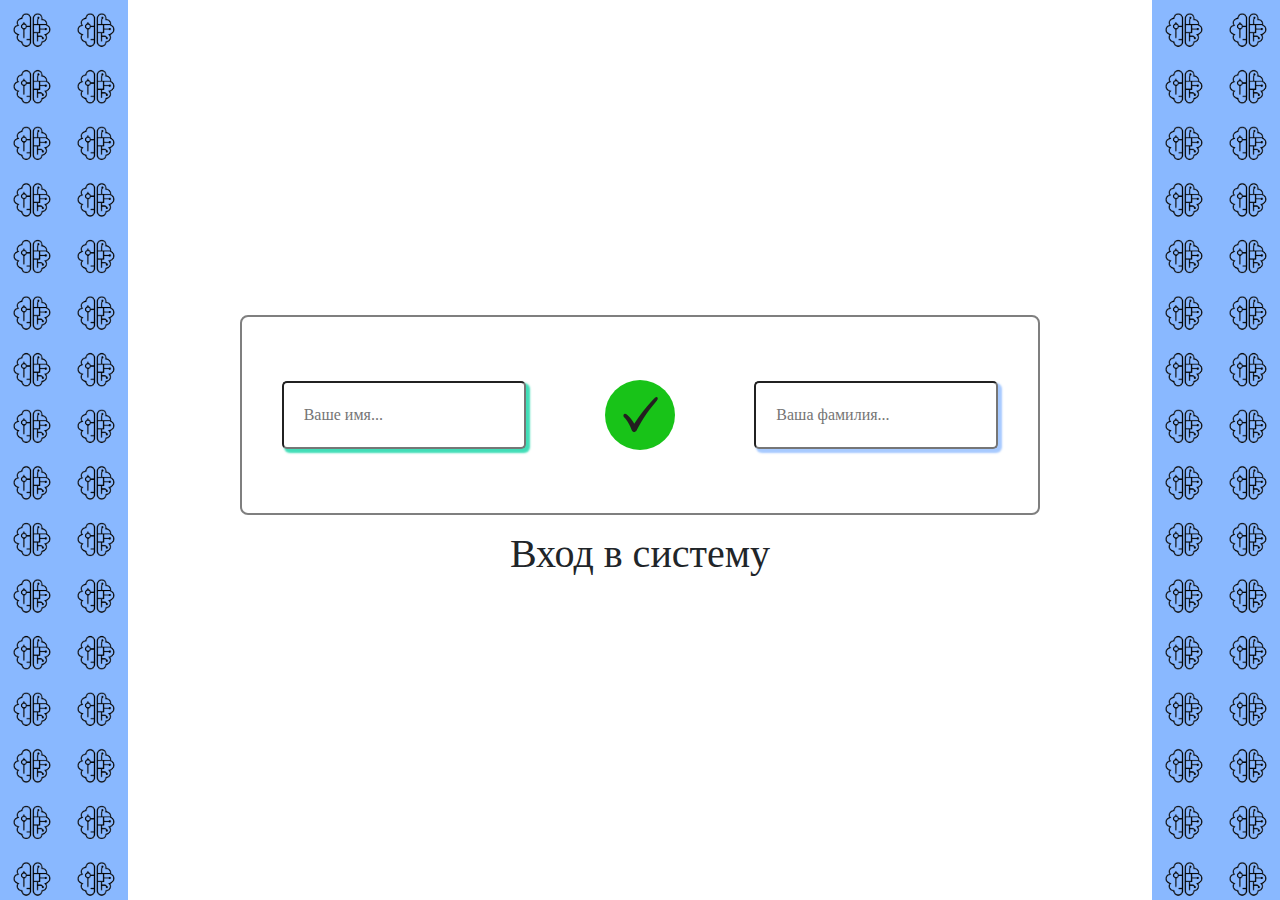
<file: index.html>
<!DOCTYPE html>
<html lang="en">

<head>
    <meta charset="UTF-8">
    <meta name="viewport" content="width=device-width, initial-scale=1.0">
    <title>Твой Рубикон</title>

    <link rel="stylesheet" href="./style.css">
    <link rel="stylesheet" href="./mobile.css">
    <link rel="favicon" type="image/x-icon" href="./img/favicon.ico">
    <link href="https://cdn.jsdelivr.net/npm/bootstrap@5.3.3/dist/css/bootstrap.min.css" rel="stylesheet"
        integrity="sha384-QWTKZyjpPEjISv5WaRU9OFeRpok6YctnYmDr5pNlyT2bRjXh0JMhjY6hW+ALEwIH" crossorigin="anonymous">
    <link rel="icon" type="image/x-icon" href="./img/favicon.ico">
</head>

<body>


    <div class="content">
        <div class="sideGlideL"></div>
        <div class="menu">
            <form class="sing-in">

                <input id="inputN" class="name" placeholder="Ваше имя..." type="text">
                <div onclick="SingUp()" class="circle">
                    <img class="verifed" src="./img/verify.png" alt="">
                </div>
                <input id="inputSN" class="surname" placeholder="Ваша фамилия..." type="text">

            </form>

            <h1 class="sing-in-txt">Вход в систему</h1>
            
        </div>

        <div class="sideGlideR"></div>

    </div>

    <script src="https://cdn.jsdelivr.net/npm/@popperjs/core@2.11.8/dist/umd/popper.min.js"
        integrity="sha384-I7E8VVD/ismYTF4hNIPjVp/Zjvgyol6VFvRkX/vR+Vc4jQkC+hVqc2pM8ODewa9r"
        crossorigin="anonymous"></script>
    <script src="https://cdn.jsdelivr.net/npm/bootstrap@5.3.3/dist/js/bootstrap.min.js"
        integrity="sha384-0pUGZvbkm6XF6gxjEnlmuGrJXVbNuzT9qBBavbLwCsOGabYfZo0T0to5eqruptLy"
        crossorigin="anonymous"></script>
    <script src="https://cdn.jsdelivr.net/npm/bootstrap@5.3.3/dist/js/bootstrap.bundle.min.js"
        integrity="sha384-YvpcrYf0tY3lHB60NNkmXc5s9fDVZLESaAA55NDzOxhy9GkcIdslK1eN7N6jIeHz"
        crossorigin="anonymous"></script>
    <script src="./index.js"></script>
</body>

</html>
</file>
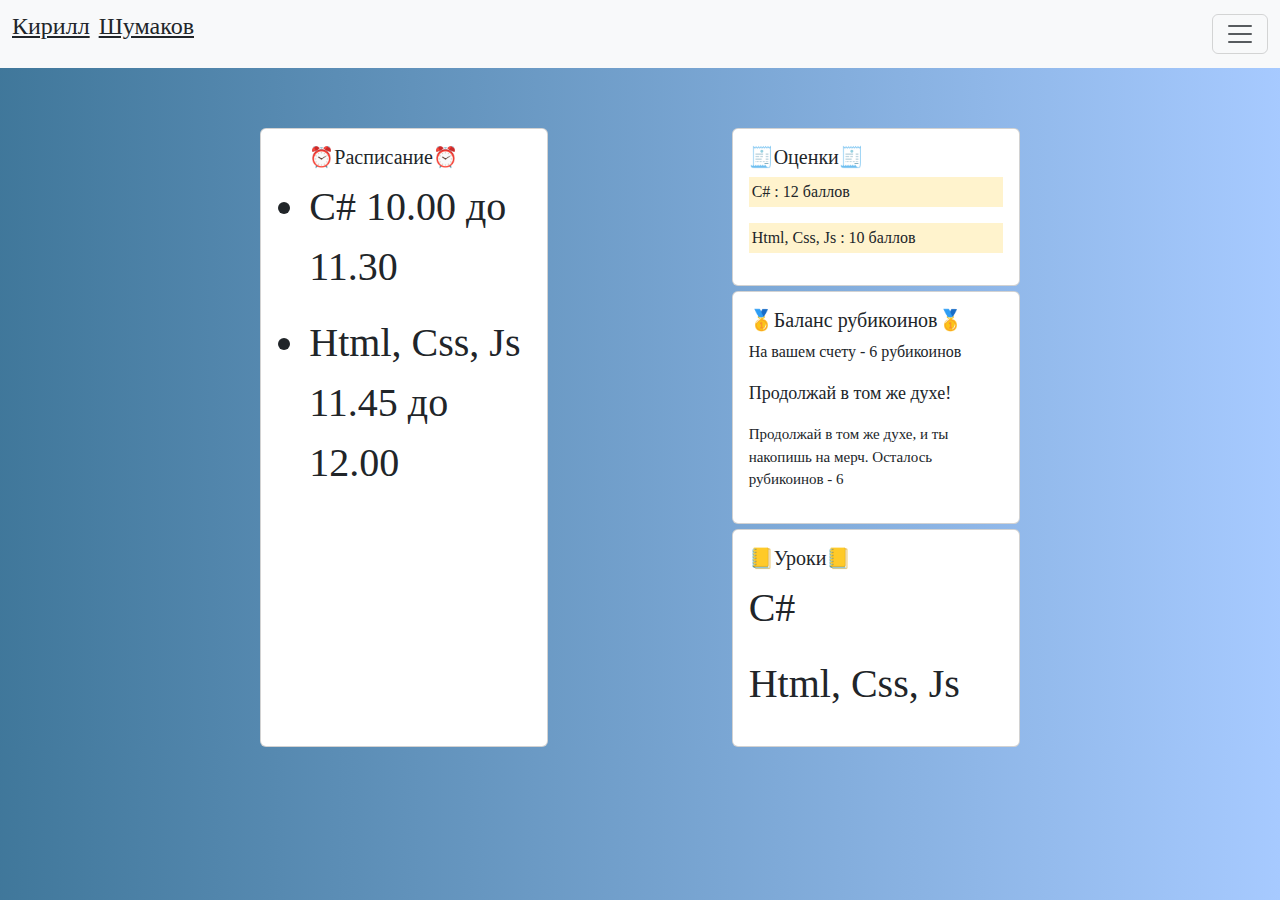
<file: diary.html>
<!DOCTYPE html>
<html lang="en">

<head>
    <meta charset="UTF-8">
    <meta name="viewport" content="width=device-width, initial-scale=1.0">
    <title>Твой дневник</title>
    <link rel="stylesheet" href="./style.css">
    <link rel="stylesheet" href="./mobile.css">
    <link href="https://cdn.jsdelivr.net/npm/bootstrap@5.3.3/dist/css/bootstrap.min.css" rel="stylesheet"
        integrity="sha384-QWTKZyjpPEjISv5WaRU9OFeRpok6YctnYmDr5pNlyT2bRjXh0JMhjY6hW+ALEwIH" crossorigin="anonymous">
    <link rel="icon" type="image/x-icon" href="./img/favicon.ico">
</head>

<body class="bd">

    <header>
        <nav class="navbar bg-light" aria-label="Light offcanvas navbar">
            <div class="container-fluid">
                <div>
                    <p id="name" class="nameD"></p>
                    <p id="surname" class="surnameD"></p>
                </div>
                <button class="navbar-toggler" type="button" data-bs-toggle="offcanvas"
                    data-bs-target="#offcanvasNavbarLight" aria-controls="offcanvasNavbarLight">
                    <span class="navbar-toggler-icon"></span>
                </button>
                <div class="offcanvas offcanvas-end" tabindex="-1" id="offcanvasNavbarLight"
                    aria-labelledby="offcanvasNavbarLightLabel">
                    <div class="offcanvas-header">
                        <h5>Твой дневник | Рубикон</h5>
                        <button type="button" class="btn-close" data-bs-dismiss="offcanvas" aria-label="Close"></button>
                    </div>
                    <div class="offcanvas-body">

                        <div class="avatar"></div>

                        <ul class="navbar-nav justify-content-end flex-grow-1 pe-3">
                            <li class="nav-item">
                                <a class="nav-link disabled">Личный кабинет</a>
                            </li>
                            <li class="nav-item">
                                <a class="nav-link disabled">Посещаемость</a>
                            </li>
                            <li class="nav-item">
                                <a class="nav-link disabled">Уроки</a>
                            </li>
                            <li class="nav-item">
                                <a class="nav-link disabled">Баланс рубикоинов</a>
                            </li>
                            <li class="nav-item">
                                <a class="nav-link disabled">Оценки</a>
                            </li>
                            <li class="nav-item">
                                <a class="nav-link disabled">Расписание</a>
                            </li>
                            <li class="nav-item">
                                <a class="nav-link" href="./index.html">❌Выход❌</a>
                            </li>
                        </ul>

                        <img class="logoOfGham" src="./img/logo.png" alt="">
                    </div>
                </div>
            </div>
        </nav>
    </header>
    <main>
        <div class="container gr">
            <div class="card card0" style="width: 18rem;">
                <div class="card-body">
                    <h5 class="card-title">🧾Оценки🧾</h5>
                    <p class="mark" id="eng0"></p>
                    <p class="mark" id="eng1"></p>
                </div>
            </div>

            <div class="card card1" style="width: 18rem;">
                <div class="card-body">
                    <h5 class="card-title">🥇Баланс рубикоинов🥇</h5>
                    <p id="balance"></p>
                    <p class="sup">Продолжай в том же духе!</p>
                    <p id="dream"></p>
                </div>
            </div>

            <div class="card card2" style="width: 18rem;">
                <div class="card-body">
                    <h5 class="card-title">📒Уроки📒</h5>
                    <p id="en0"></p>
                    <p id="en1"></p>
                </div>
            </div>

            <div class="card card3" style="width: 18rem;">
                <div class="card-body">
                    <ul>
                        <h5 class="card-title">⏰Расписание⏰</h5>
                        <li>
                            <p id="enn0"></p>
                        </li>
                        <li>
                            <p id="enn1"></p>
                        </li>
                    </ul>
                </div>
            </div>
        </div>
    </main>
    <script src="https://cdn.jsdelivr.net/npm/@popperjs/core@2.11.8/dist/umd/popper.min.js"
        integrity="sha384-I7E8VVD/ismYTF4hNIPjVp/Zjvgyol6VFvRkX/vR+Vc4jQkC+hVqc2pM8ODewa9r"
        crossorigin="anonymous"></script>
    <script src="https://cdn.jsdelivr.net/npm/bootstrap@5.3.3/dist/js/bootstrap.min.js"
        integrity="sha384-0pUGZvbkm6XF6gxjEnlmuGrJXVbNuzT9qBBavbLwCsOGabYfZo0T0to5eqruptLy"
        crossorigin="anonymous"></script>
    <script src="https://cdn.jsdelivr.net/npm/bootstrap@5.3.3/dist/js/bootstrap.bundle.min.js"
        integrity="sha384-YvpcrYf0tY3lHB60NNkmXc5s9fDVZLESaAA55NDzOxhy9GkcIdslK1eN7N6jIeHz"
        crossorigin="anonymous"></script>

    <script src="./index.js"></script>
</body>

</html>
</file>
<file: style.css>
* {
  margin: 0;
  padding: 0;
  font-family: "Rubik";
}

@import url('https://fonts.googleapis.com/css2?family=Rubik:ital,wght@0,300..900;1,300..900&display=swap');

p {
  font-size: 40px;
}

li::marker {
  font-size: 40px;
}

@keyframes loader-spin {
  0% {
      transform: rotate(0deg);
  }

  100% {
      transform: rotate(360deg);
  }
}

@keyframes checkmark {
  0% {
      width: 50px;
      height: 50px;
      opacity: 100%;
  }

  50% {
      width: 25px;
      height: 25px;
      opacity: 50%;
  }

  100% {
      width: 50px;
      height: 50px;
      opacity: 100%;
  }
}

/* body {
  overflow: hidden;

} */

.content {
  display: flex;
}

.menu {
  width: 80%;
  height: 100vh;
  background-color: rgb(255, 255, 255);
  display: flex;
  align-items: center;
  flex-direction: column;
  justify-content: center;
}

.sideGlideR {
  width: 10%;
  height: 100vh;
  background-color: rgb(137, 184, 255);
  background-image: url(./img/logo.png);
  background-size: 40%;
}

.sideGlideL {
  width: 10%;
  height: 100vh;
  background-color: rgb(137, 184, 255);
  background-image: url(./img/logo.png);
  background-size: 40%;
}


.sing-in {
  border: 2px solid rgba(0, 0, 0, 0.5);
  width: 800px;
  height: 200px;
  border-radius: 0.5em;
  display: flex;
  align-items: center;
  justify-content: space-around;
}

.name {
  padding: 20px;
  border-radius: 5px;
  box-shadow: 3px 3px 2px 1px rgba(2, 209, 159, 75%);
}

.surname {
  padding: 20px;
  border-radius: 5px;
  box-shadow: 3px 3px 2px 1px rgba(137, 184, 255, 75%);
}

.red {
  border: 2px solid rgb(255, 0, 0);
  box-shadow: 3px 3px 2px 1px rgba(255, 0, 0, 75%);
}

.circle {
  background-color: rgb(24, 195, 24);
  border-radius: 45em;
  width: 70px;
  height: 70px;
  cursor: pointer;
}

.verifed {
  width: 50px;
  height: 50px;
  margin-left: 10px;
  margin-top: 10px;
  cursor: pointer;
}

.circle:hover {
  animation-name: loader-spin;
  animation-duration: 1s;
}

.sing-in-txt {
  text-align: center;
  margin-top: 15px;
}

/* DIARY */
.bd{
  background: rgb(0,74,121);
  background: linear-gradient(90deg, rgba(0,74,121,0.75) 0%, rgba(137,184,255,0.75) 100%);  
}

.avatar {
  width: 170px;
  height: 170px;
  border-radius: 3em;
  background-color: rgb(255, 255, 255);
  border: 2px solid rgba(0, 0, 0, 85%);
  margin: 0 auto;
  background-image: url(./img/avatar.png);
  background-size: 100%;
  background-repeat: no-repeat;
}

.nameD {
  font-size: 24px;
  text-decoration: underline;
  display: inline-block;
}

.surnameD {
  font-size: 24px;
  text-decoration: underline;
  display: inline-block;
  margin-left: 5px;
}

.contentDR {
  display: flex;
  align-items: flex-end;
}

.less {
  position: relative;
  left: -115px;
}

.lessons {
  margin-bottom: 10px;
  text-decoration: underline;

}

.disc {
  margin-top: 10px;
}

.time {
  position: relative;
  left: 95px;
}

.times {
  margin-top: 10px;
  text-decoration: underline;
}

.markHolder {
  width: 330px;
  height: 50px;
}

.mark {
  font-size: 16px;
}

#balance {
  font-size: 16px;
}

.sup {
  font-size: 18px;
}

#dream {
  font-size: 15px;
}

.offcanvas-backdrop.show {
  opacity: 0 !important;
}

.gr {
  display: grid;
  grid-template-areas: "a d""a c""a b";
  gap: 5px;
  justify-items: center;
  justify-content: space-evenly;
  margin-top: 60px;
}

.card3 {
  grid-area: a;
}

.card2 {
  grid-area: b;
}

.card1 {
  grid-area: c;
}

.card0 {
  grid-area: d;
}

.logoOfGham {
  position: absolute;
  bottom: 0;
  right: 50%;
  transform: translate(50%);
  height: 100px;
}
</file>
<file: mobile.css>
/* @media screen and (max-width: 767px) {
    
    
} */

@media screen and (max-width: 1023px) {
    .sing-in {
        width: 600px;
        height: 250px;
        flex-direction: column;
        justify-content: space-evenly;
    }
    
}

@media screen and (max-width: 767px) {
    .sing-in {
        width: 310px;
    }
    .gr {
        grid-template-areas: "a""b""c""d";
        margin-top: 10px;
    }
    .sideGlideL{
        background-size: 100% !important;
    }
    .sideGlideR{
        background-size: 100% !important;
    }
}

@media screen and (max-width: 424px) {
    .sing-in {
        width: 260px;
    }
}

@media screen and (max-width: 374px) {
    .sing-in {
        border: none;
    }
    .sideGlideL{
        background-size: 100%;
    }
    .sideGlideR{
        background-size: 100%;
    }
}

@media screen and (max-width: 1339px){
    .sideGlideL{
        background-size: 50%;
    }
    .sideGlideR{
        background-size: 50%;
    }
}
</file>
